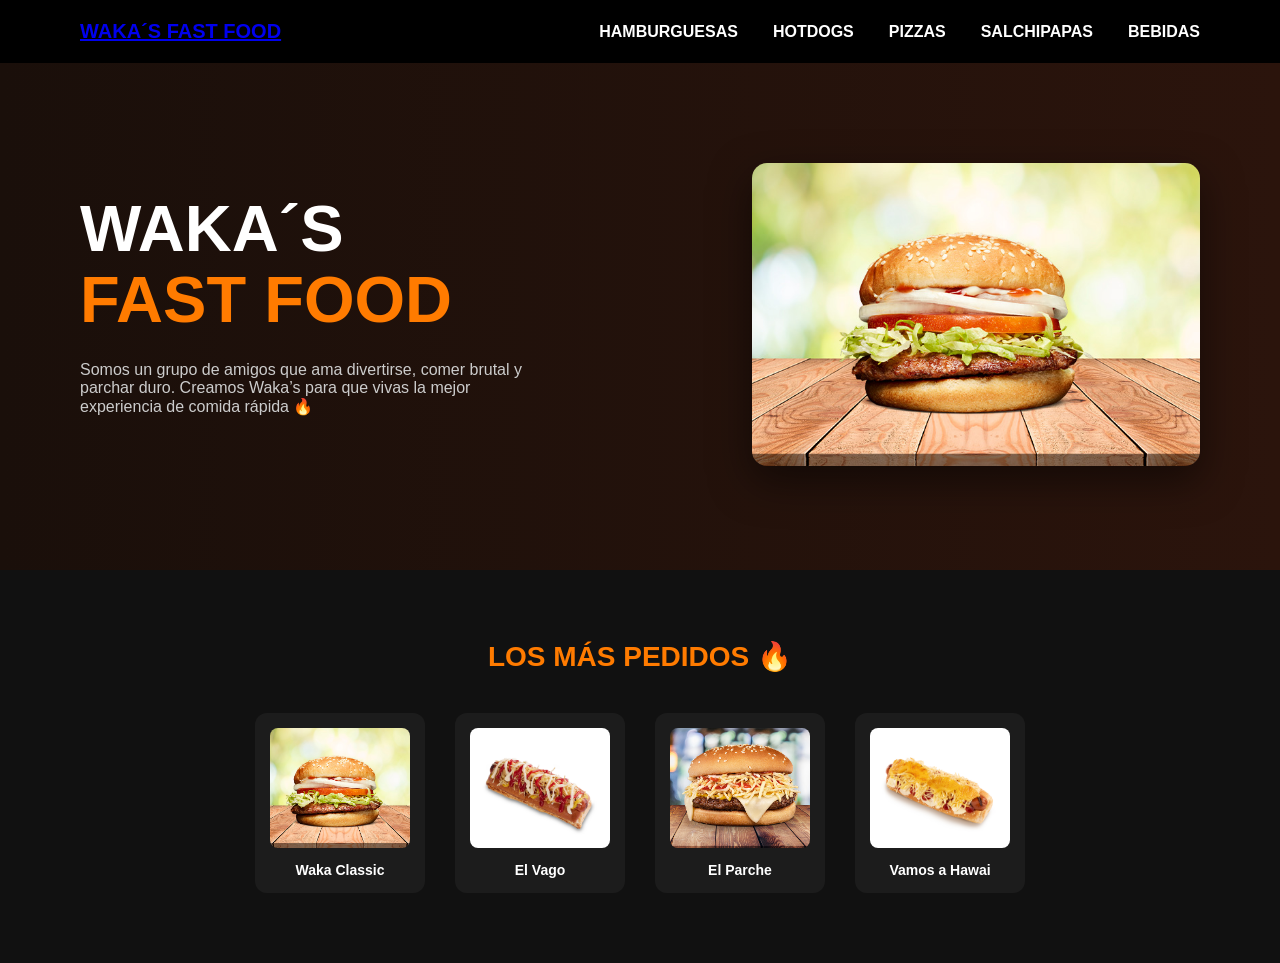
<file: index.html>
<!DOCTYPE html>
<html lang="es">
<head>
    <meta charset="UTF-8">
    <title>WAKA´S FAST FOOD</title>
    <link rel="stylesheet" href="styles.css">
</head>
<body>

<header>
    <nav class="navbar">
        <div class="logo">
            <a href="index.html">WAKA´S FAST FOOD</a>
        </div>
        <ul class="menu">
            <li><a href="index1.html">HAMBURGUESAS</a></li>
            <li><a href="index2.html">HOTDOGS</a></li>
            <li><a href="index3.html">PIZZAS</a></li>
            <li><a href="index4.html">SALCHIPAPAS</a></li>
            <li><a href="index5.html">BEBIDAS</a></li>
        </ul>
    </nav>
</header>

<!-- HERO SECTION -->
<section class="hero">

    <div class="hero-text">
        <h1>WAKA´S <br> <span>FAST FOOD</span></h1>
        <p>
            Somos un grupo de amigos que ama divertirse,
            comer brutal y parchar duro. Creamos Waka’s
            para que vivas la mejor experiencia de comida rápida 🔥
        </p>
    </div>

    <div class="hero-img">
        <img src="IMAGENES/Waka Classic.jpeg" alt="Hamburguesa principal">
    </div>

</section>

<!-- MÁS PEDIDOS -->
<section class="destacados">

    <h2>LOS MÁS PEDIDOS 🔥</h2>

    <div class="destacados-grid">

        <div class="mini-card">
            <img src="IMAGENES/Waka Classic.jpeg">
            <p>Waka Classic</p>
        </div>

        <div class="mini-card">
            <img src="IMAGENES/Sornero.jpg">
            <p>El Vago</p>
        </div>

        <div class="mini-card">
            <img src="IMAGENES/El parche Waka.jpeg">
            <p>El Parche</p>
        </div>

        <div class="mini-card">
            <img src="IMAGENES/Vamos a Hawai.jpg">
            <p>Vamos a Hawai</p>
        </div>

    </div>

</section>

</body>
</html>
</file>
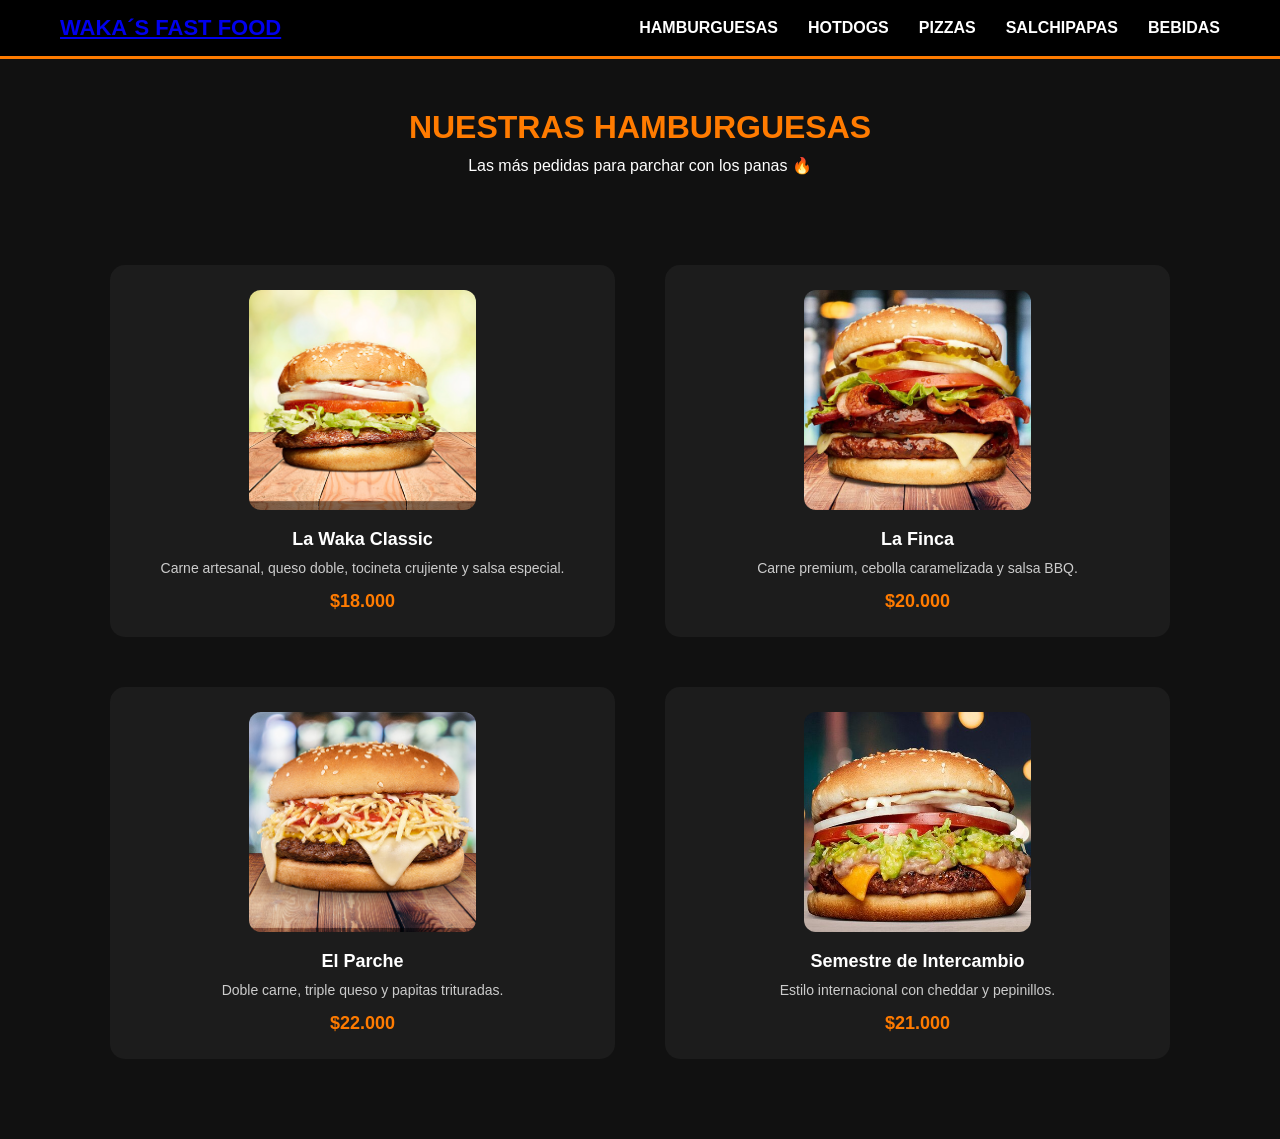
<file: index1.html>
<!DOCTYPE html>
<html lang="es">
<head>
    <meta charset="UTF-8">
    <title>Hamburguesas | WAKA´S FAST FOOD</title>
    <link rel="stylesheet" href="styles1.css">
</head>
<body>

<header>
    <nav class="navbar">
        <div class="logo">
            <a href="index.html">WAKA´S FAST FOOD</a>
        </div>
        <ul class="menu">
            <li><a href="index1.html">HAMBURGUESAS</a></li>
            <li><a href="index2.html">HOTDOGS</a></li>
            <li><a href="index3.html">PIZZAS</a></li>
            <li><a href="index4.html">SALCHIPAPAS</a></li>
            <li><a href="index5.html">BEBIDAS</a></li>
        </ul>
    </nav>
</header>
<section class="titulo-seccion">
    <h1>NUESTRAS HAMBURGUESAS</h1>
    <p>Las más pedidas para parchar con los panas 🔥</p>
</section>

<section class="menu-grid">

    <div class="card">
        <img src="IMAGENES/Waka Classic.jpeg" alt="Waka Classic">
        <h3>La Waka Classic</h3>
        <p>Carne artesanal, queso doble, tocineta crujiente y salsa especial.</p>
        <span class="precio">$18.000</span>
    </div>

    <div class="card">
        <img src="IMAGENES/La finca waka.jpg" alt="La Finca">
        <h3>La Finca</h3>
        <p>Carne premium, cebolla caramelizada y salsa BBQ.</p>
        <span class="precio">$20.000</span>
    </div>

    <div class="card">
        <img src="IMAGENES/El parche Waka.jpeg" alt="El Parche">
        <h3>El Parche</h3>
        <p>Doble carne, triple queso y papitas trituradas.</p>
        <span class="precio">$22.000</span>
    </div>

    <div class="card">
        <img src="IMAGENES/Semestre de Intercambio.jpg" alt="Semestre">
        <h3>Semestre de Intercambio</h3>
        <p>Estilo internacional con cheddar y pepinillos.</p>
        <span class="precio">$21.000</span>
    </div>

</section>

</body>
</html>
</file>
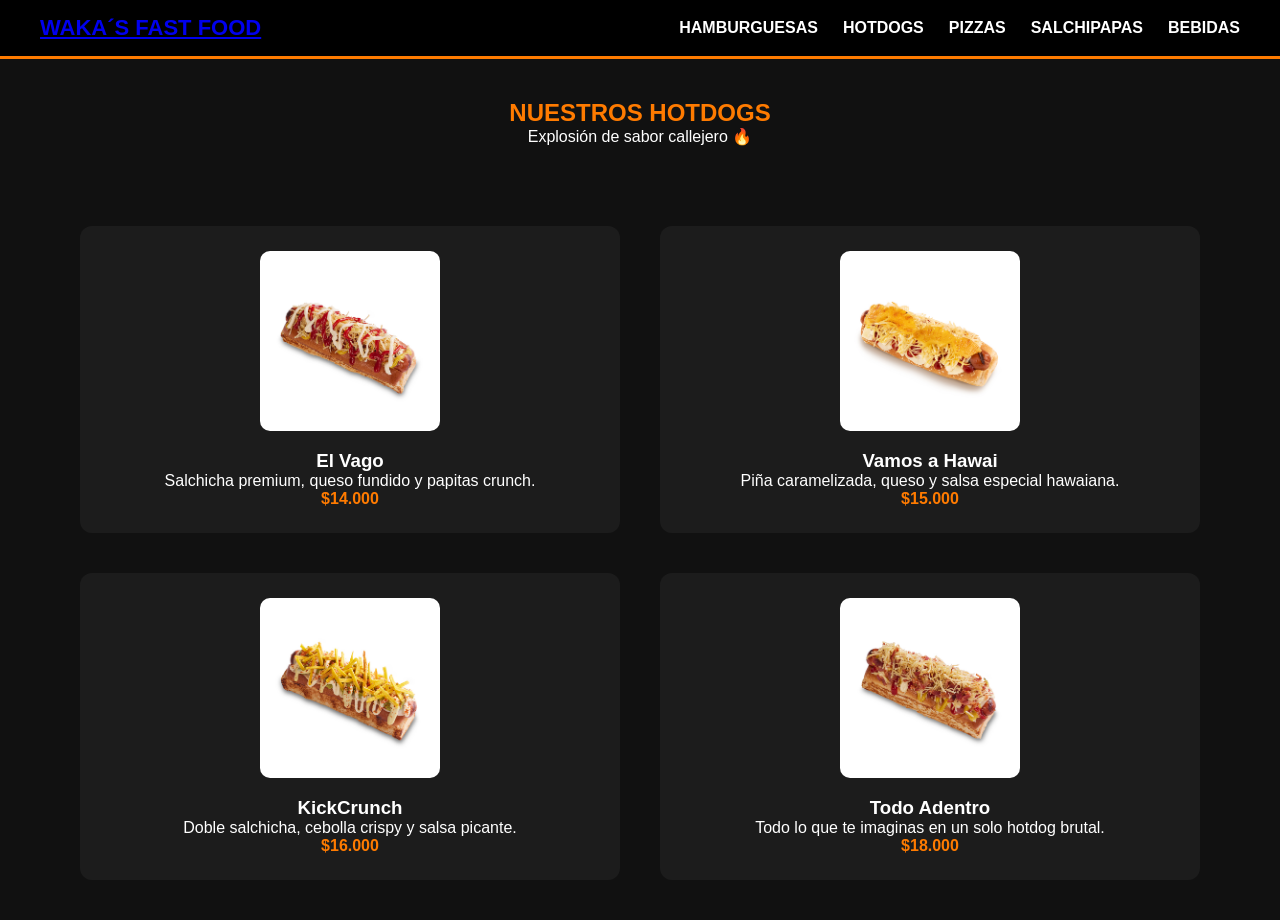
<file: index2.html>
<!DOCTYPE html>
<html lang="es">
<head>
    <meta charset="UTF-8">
    <title>HotDogs | WAKA´S FAST FOOD</title>
    <link rel="stylesheet" href="styles2.css">
</head>
<body>

<header>
    <nav class="navbar">
        <div class="logo">
            <a href="index.html">WAKA´S FAST FOOD</a>
        </div>
        <ul class="menu">
            <li><a href="index1.html">HAMBURGUESAS</a></li>
            <li><a href="index2.html">HOTDOGS</a></li>
            <li><a href="index3.html">PIZZAS</a></li>
            <li><a href="index4.html">SALCHIPAPAS</a></li>
            <li><a href="index5.html">BEBIDAS</a></li>
        </ul>
    </nav>
</header>

<section class="titulo-seccion">
    <h1>NUESTROS HOTDOGS</h1>
    <p>Explosión de sabor callejero 🔥</p>
</section>

<section class="menu-grid">

    <div class="card">
        <img src="IMAGENES/Sornero.jpg" alt="El Vago">
        <h3>El Vago</h3>
        <p>Salchicha premium, queso fundido y papitas crunch.</p>
        <span class="precio">$14.000</span>
    </div>

    <div class="card">
        <img src="IMAGENES/Vamos a Hawai.jpg" alt="Hawaiano">
        <h3>Vamos a Hawai</h3>
        <p>Piña caramelizada, queso y salsa especial hawaiana.</p>
        <span class="precio">$15.000</span>
    </div>

    <div class="card">
        <img src="IMAGENES/KickCrunch.jpg" alt="KickCrunch">
        <h3>KickCrunch</h3>
        <p>Doble salchicha, cebolla crispy y salsa picante.</p>
        <span class="precio">$16.000</span>
    </div>

    <div class="card">
        <img src="IMAGENES/TodoAdentro.jpg" alt="TodoAdentro">
        <h3>Todo Adentro</h3>
        <p>Todo lo que te imaginas en un solo hotdog brutal.</p>
        <span class="precio">$18.000</span>
    </div>

</section>

</body>
</html>
</file>
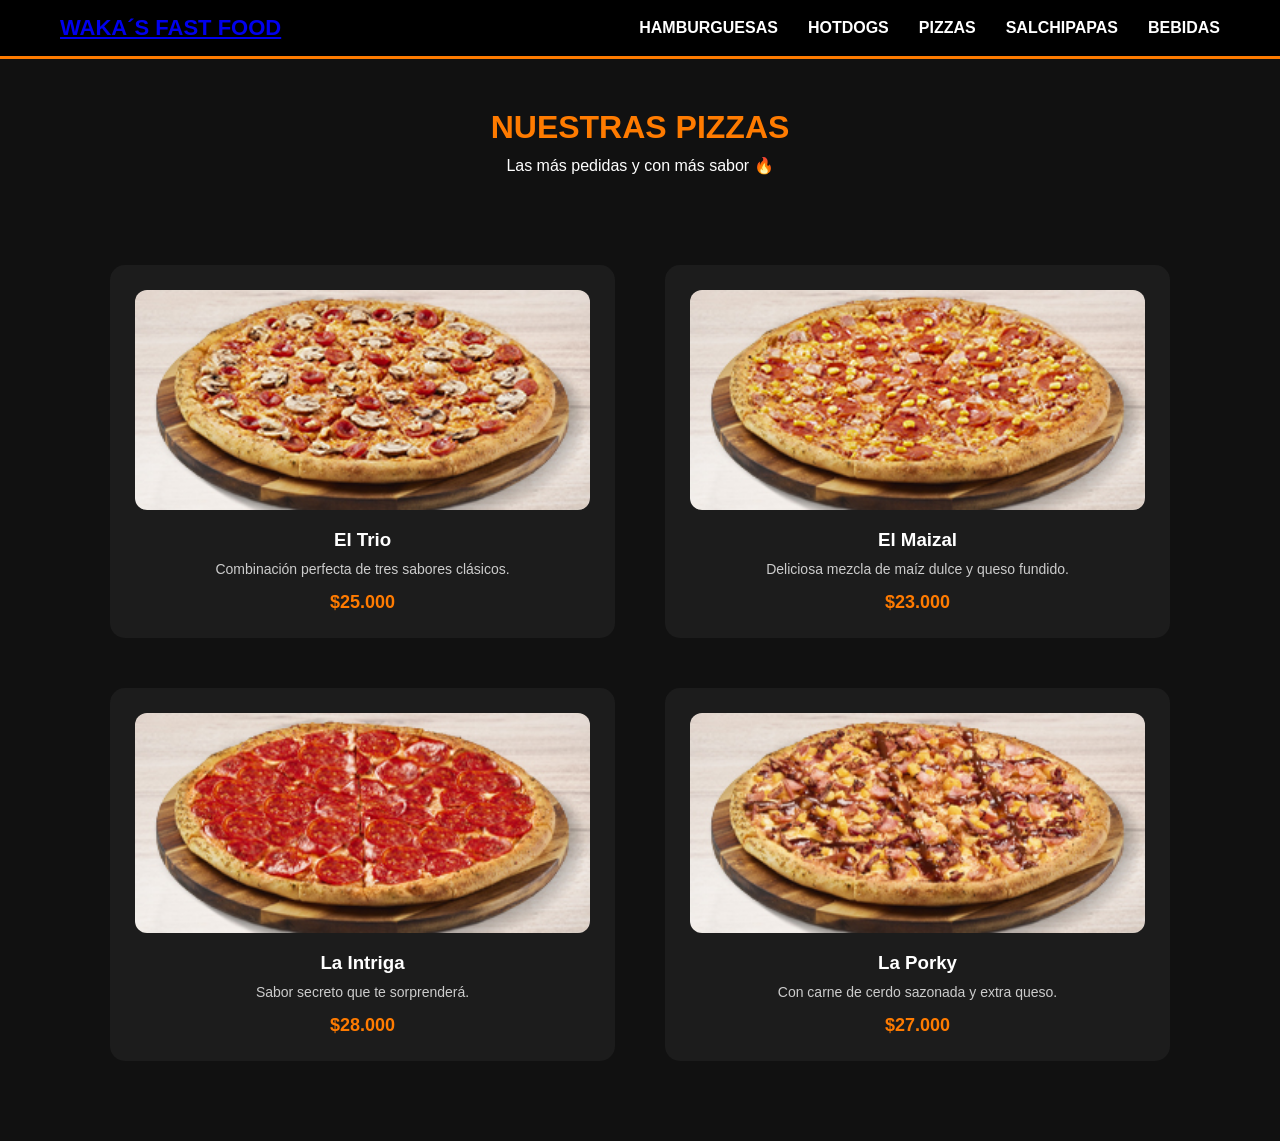
<file: index3.html>
<!DOCTYPE html>
<html lang="es">
<head>
    <meta charset="UTF-8">
    <title>PIZZAS</title>
    <link rel="stylesheet" href="styles3.css">
</head>
<body>

    <!-- NAVBAR -->
<header>
    <nav class="navbar">
        <div class="logo">
            <a href="index.html">WAKA´S FAST FOOD</a>
        </div>
        <ul class="menu">
            <li><a href="index1.html">HAMBURGUESAS</a></li>
            <li><a href="index2.html">HOTDOGS</a></li>
            <li><a href="index3.html">PIZZAS</a></li>
            <li><a href="index4.html">SALCHIPAPAS</a></li>
            <li><a href="index5.html">BEBIDAS</a></li>
        </ul>
    </nav>
</header>

    <!-- TITULO -->
    <section class="titulo-seccion">
        <h1>NUESTRAS PIZZAS</h1>
        <p>Las más pedidas y con más sabor 🔥</p>
    </section>

    <!-- GRID 2 COLUMNAS -->
    <section class="menu-grid">

        <div class="card">
            <img src="IMAGENES/Un trio.jpg" alt="Pizza El Trio">
            <h3>El Trio</h3>
            <p>Combinación perfecta de tres sabores clásicos.</p>
            <span class="precio">$25.000</span>
        </div>

        <div class="card">
            <img src="IMAGENES/Maizal.jpg" alt="Pizza El Maizal">
            <h3>El Maizal</h3>
            <p>Deliciosa mezcla de maíz dulce y queso fundido.</p>
            <span class="precio">$23.000</span>
        </div>

        <div class="card">
            <img src="IMAGENES/La Intriga.jpg" alt="Pizza La Intriga">
            <h3>La Intriga</h3>
            <p>Sabor secreto que te sorprenderá.</p>
            <span class="precio">$28.000</span>
        </div>

        <div class="card">
            <img src="IMAGENES/Porky con Sazon.jpg" alt="Pizza La Porky">
            <h3>La Porky</h3>
            <p>Con carne de cerdo sazonada y extra queso.</p>
            <span class="precio">$27.000</span>
        </div>

    </section>

</body>
</html>
</file>
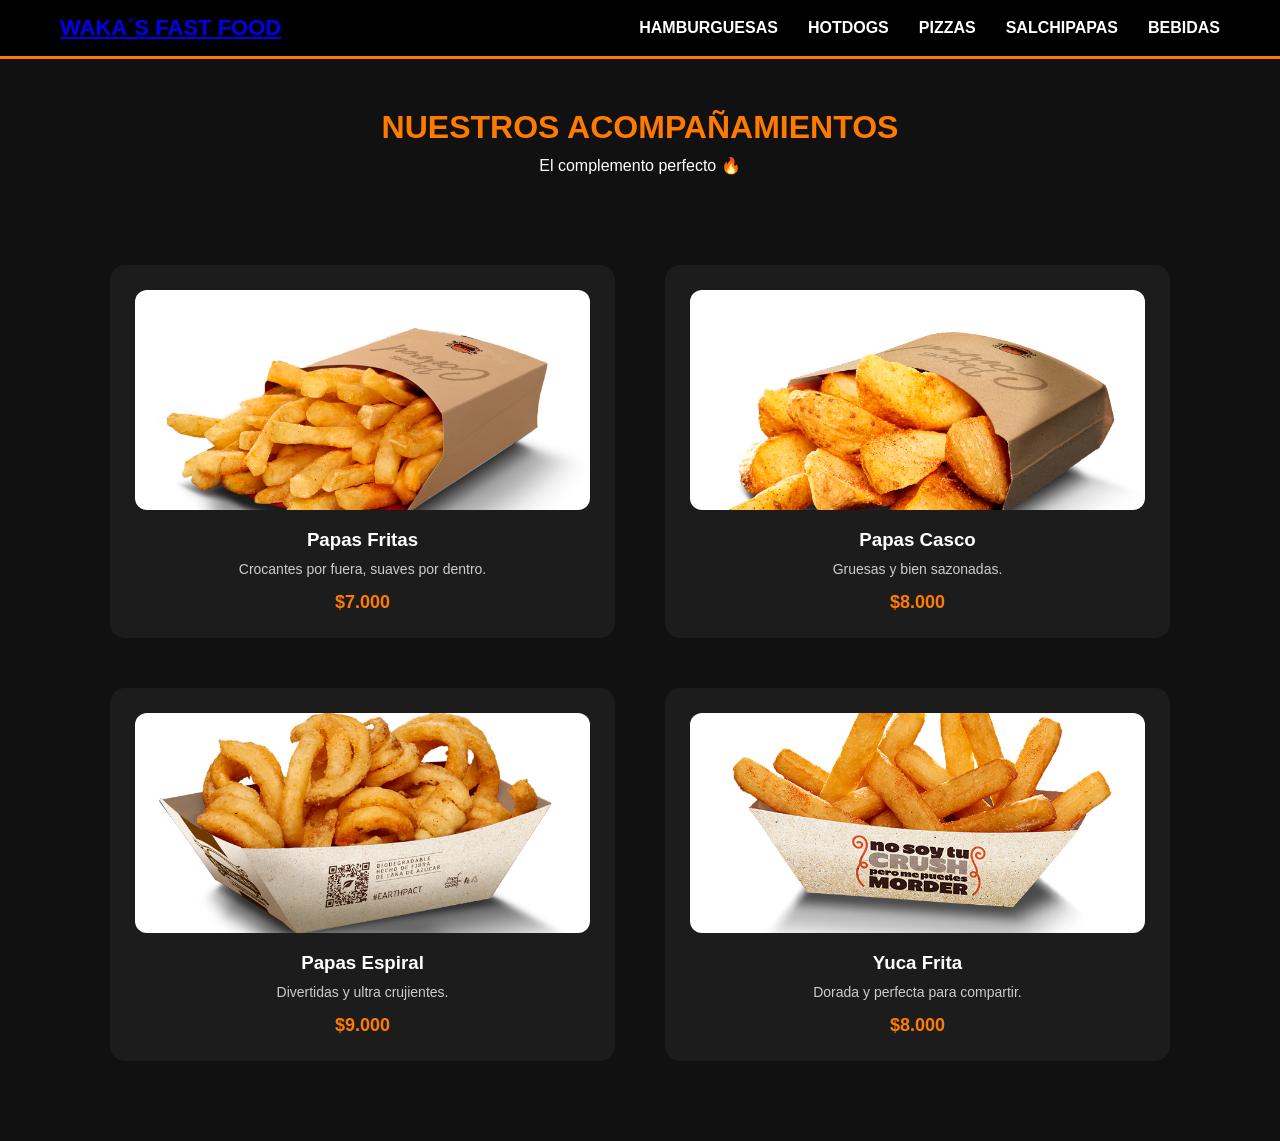
<file: index4.html>
<!DOCTYPE html>
<html lang="es">
<head>
    <meta charset="UTF-8">
    <title>Acompañamientos | WAKA´S FAST FOOD</title>
    <link rel="stylesheet" href="styles4.css">
</head>
<body>

    <!-- Barra superior -->
<header>
    <nav class="navbar">
        <div class="logo">
            <a href="index.html">WAKA´S FAST FOOD</a>
        </div>
        <ul class="menu">
            <li><a href="index1.html">HAMBURGUESAS</a></li>
            <li><a href="index2.html">HOTDOGS</a></li>
            <li><a href="index3.html">PIZZAS</a></li>
            <li><a href="index4.html">SALCHIPAPAS</a></li>
            <li><a href="index5.html">BEBIDAS</a></li>
        </ul>
    </nav>
</header>

    <!-- Título -->
    <section class="titulo-seccion">
        <h1>NUESTROS ACOMPAÑAMIENTOS</h1>
        <p>El complemento perfecto 🔥</p>
    </section>

    <!-- Grid de productos -->
    <section class="menu-grid">

        <div class="card">
            <img src="IMAGENES/Papas Fritas.jpg" alt="Papas Fritas">
            <h3>Papas Fritas</h3>
            <p>Crocantes por fuera, suaves por dentro.</p>
            <span class="precio">$7.000</span>
        </div>

        <div class="card">
            <img src="IMAGENES/Papas en casco.jpg" alt="Papas Casco">
            <h3>Papas Casco</h3>
            <p>Gruesas y bien sazonadas.</p>
            <span class="precio">$8.000</span>
        </div>

        <div class="card">
            <img src="IMAGENES/Papa Espiral.jpg" alt="Papas Espiral">
            <h3>Papas Espiral</h3>
            <p>Divertidas y ultra crujientes.</p>
            <span class="precio">$9.000</span>
        </div>

        <div class="card">
            <img src="IMAGENES/Yuca Frita.jpg" alt="Yuca Frita">
            <h3>Yuca Frita</h3>
            <p>Dorada y perfecta para compartir.</p>
            <span class="precio">$8.000</span>
        </div>

    </section>

</body>
</html>
</file>
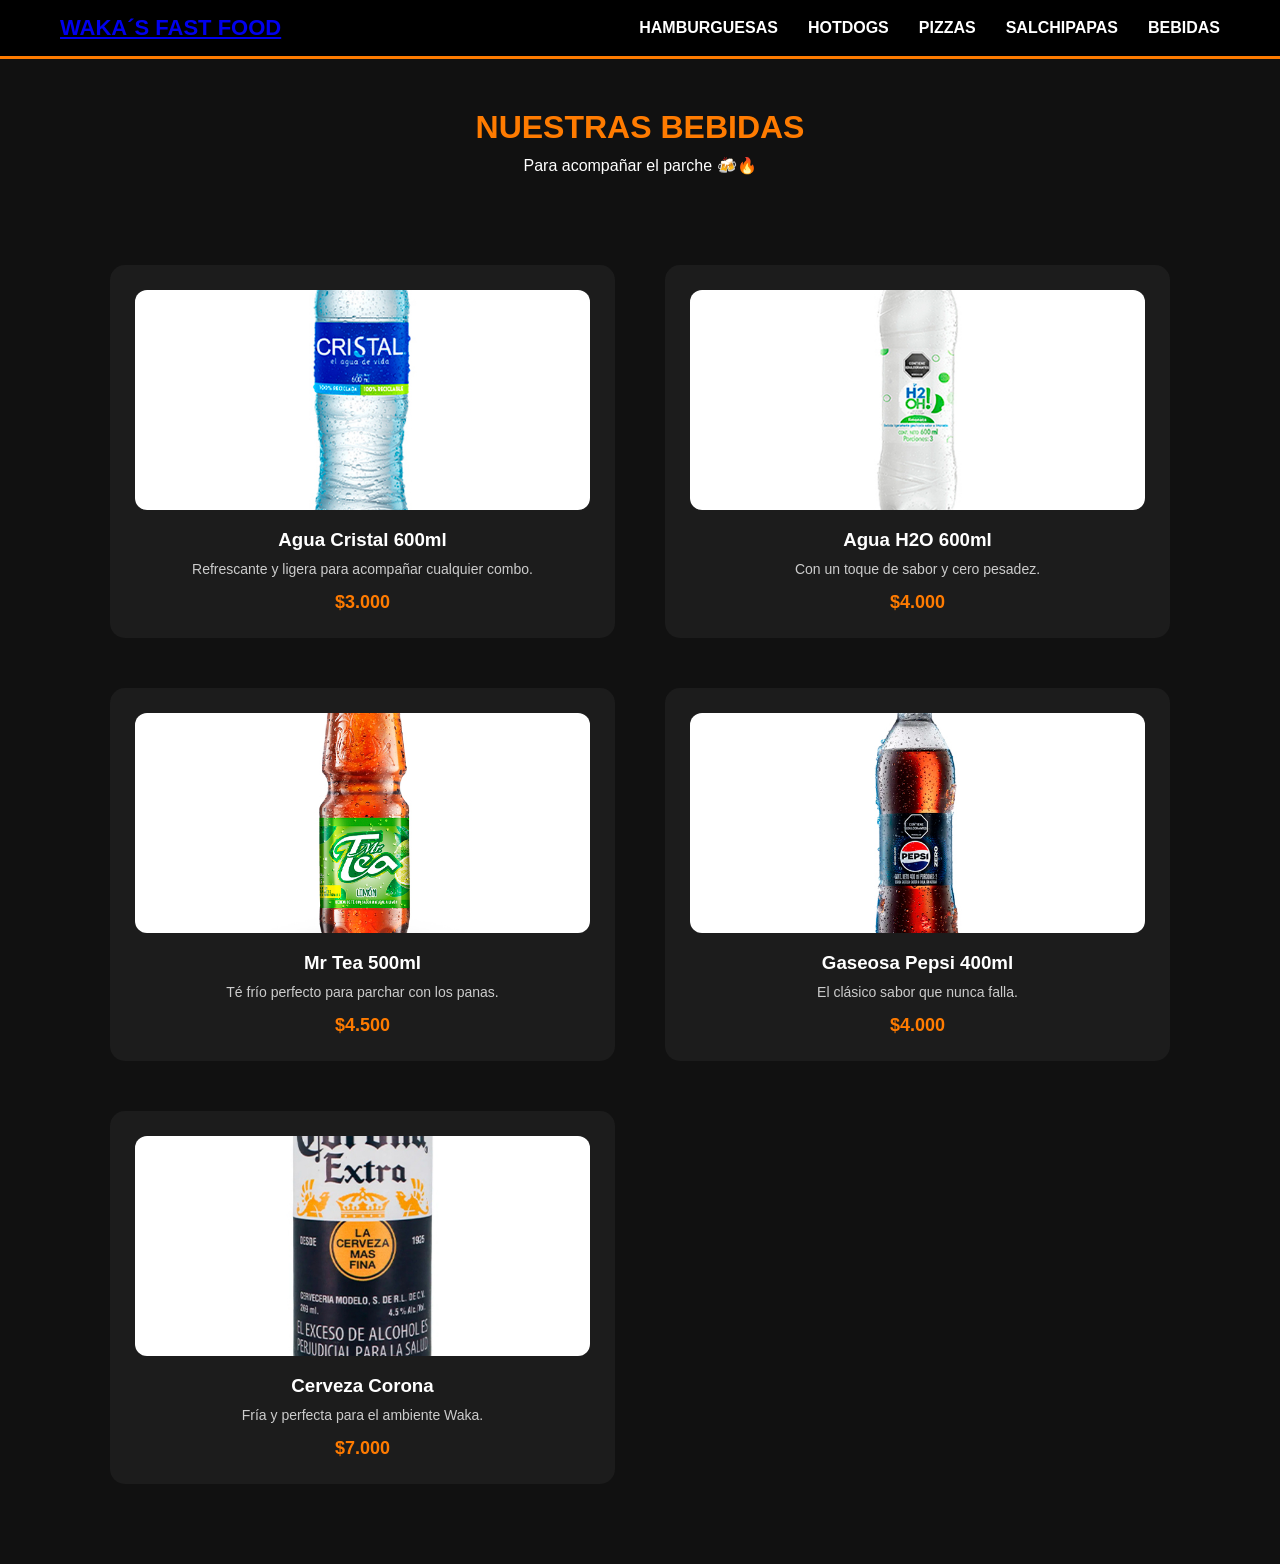
<file: index5.html>
<!DOCTYPE html>
<html lang="es">
<head>
    <meta charset="UTF-8">
    <title>BEBIDAS | WAKA´S FAST FOOD</title>
    <link rel="stylesheet" href="styles5.css">
</head>
<body>

    <!-- NAVBAR -->
<header>
    <nav class="navbar">
        <div class="logo">
            <a href="index.html">WAKA´S FAST FOOD</a>
        </div>
        <ul class="menu">
            <li><a href="index1.html">HAMBURGUESAS</a></li>
            <li><a href="index2.html">HOTDOGS</a></li>
            <li><a href="index3.html">PIZZAS</a></li>
            <li><a href="index4.html">SALCHIPAPAS</a></li>
            <li><a href="index5.html">BEBIDAS</a></li>
        </ul>
    </nav>
</header>

    <!-- TÍTULO -->
    <section class="titulo-seccion">
        <h1>NUESTRAS BEBIDAS</h1>
        <p>Para acompañar el parche 🍻🔥</p>
    </section>

    <!-- GRID DE PRODUCTOS -->
    <section class="menu-grid">

        <div class="card">
            <img src="IMAGENES/Agua Cristal.jpg" alt="Agua Cristal">
            <h3>Agua Cristal 600ml</h3>
            <p>Refrescante y ligera para acompañar cualquier combo.</p>
            <span class="precio">$3.000</span>
        </div>

        <div class="card">
            <img src="IMAGENES/Agua H2o.jpg" alt="Agua H2O">
            <h3>Agua H2O 600ml</h3>
            <p>Con un toque de sabor y cero pesadez.</p>
            <span class="precio">$4.000</span>
        </div>

        <div class="card">
            <img src="IMAGENES/Mr Tea.jpg" alt="Mr Tea">
            <h3>Mr Tea 500ml</h3>
            <p>Té frío perfecto para parchar con los panas.</p>
            <span class="precio">$4.500</span>
        </div>

        <div class="card">
            <img src="IMAGENES/Gaseosa Pepsi.jpg" alt="Pepsi">
            <h3>Gaseosa Pepsi 400ml</h3>
            <p>El clásico sabor que nunca falla.</p>
            <span class="precio">$4.000</span>
        </div>

        <div class="card">
            <img src="IMAGENES/Cerveza Corona.jpg" alt="Corona">
            <h3>Cerveza Corona</h3>
            <p>Fría y perfecta para el ambiente Waka.</p>
            <span class="precio">$7.000</span>
        </div>

    </section>

</body>
</html>
</file>
<file: styles.css>
/* =========================
   RESET
========================= */
* {
    margin: 0;
    padding: 0;
    box-sizing: border-box;
}

body {
    font-family: Arial, Helvetica, sans-serif;
    background-color: #111;
    color: white;
}

/* =========================
   NAVBAR
========================= */
.navbar {
    display: flex;
    justify-content: space-between;
    align-items: center;
    padding: 20px 80px;
    background-color: #000;
}

.logo {
    font-size: 20px;
    font-weight: bold;
    color: #ff7b00;
}

.menu {
    list-style: none;
    display: flex;
    gap: 35px;
}

.menu a {
    text-decoration: none;
    color: white;
    font-weight: bold;
    transition: 0.3s ease;
}

.menu a:hover {
    color: #ff7b00;
}

/* =========================
   HERO SECTION
========================= */
.hero {
    display: flex;
    justify-content: space-between;
    align-items: center;
    padding: 100px 80px;
    background: linear-gradient(to right, #1a0f0a, #2b140c);
}

.hero-text {
    width: 50%;
}

.hero-text h1 {
    font-size: 65px;
    line-height: 1.1;
}

.hero-text span {
    color: #ff7b00;
}

.hero-text p {
    margin: 25px 0;
    color: #ccc;
    font-size: 16px;
    width: 85%;
}

.btn {
    display: inline-block;
    padding: 12px 30px;
    background-color: #ff7b00;
    color: black;
    text-decoration: none;
    border-radius: 30px;
    font-weight: bold;
    transition: 0.3s ease;
}

.btn:hover {
    background-color: #ffa94d;
}

/* IMAGEN HERO */
.hero-img {
    width: 40%;
}

.hero-img img {
    width: 100%;
    border-radius: 15px;
    box-shadow: 0 15px 40px rgba(0,0,0,0.5);
}

/* =========================
   DESTACADOS
========================= */
.destacados {
    padding: 70px 80px;
    text-align: center;
    background-color: #111;
}

.destacados h2 {
    margin-bottom: 40px;
    font-size: 28px;
    color: #ff7b00;
}

.destacados-grid {
    display: flex;
    justify-content: center;
    gap: 30px;
}

/* MINI CARDS */
.mini-card {
    background-color: #1c1c1c;
    padding: 15px;
    border-radius: 12px;
    width: 170px;
    transition: 0.3s ease;
}

.mini-card:hover {
    transform: translateY(-5px);
    box-shadow: 0 10px 25px rgba(255, 123, 0, 0.3);
}

.mini-card img {
    width: 100%;
    height: 120px;
    object-fit: cover;
    border-radius: 8px;
    margin-bottom: 10px;
}

.mini-card p {
    font-size: 14px;
    font-weight: bold;
}

/* =========================
   RESPONSIVE
========================= */
@media (max-width: 900px) {

    .hero {
        flex-direction: column;
        text-align: center;
        padding: 60px 30px;
    }

    .hero-text {
        width: 100%;
        margin-bottom: 40px;
    }

    .hero-img {
        width: 80%;
    }

    .destacados-grid {
        flex-wrap: wrap;
    }
}
</file>
<file: styles1.css>
/* RESET */
* {
    margin: 0;
    padding: 0;
    box-sizing: border-box;
}

body {
    font-family: Arial, Helvetica, sans-serif;
    background-color: #111;
    color: white;
}

/* NAVBAR */
.navbar {
    display: flex;
    justify-content: space-between;
    align-items: center;
    padding: 15px 60px;
    background-color: #000;
    border-bottom: 3px solid #ff7b00;
}

.logo {
    font-size: 22px;
    font-weight: bold;
    color: #ff7b00;
}

.menu {
    list-style: none;
    display: flex;
    gap: 30px;
}

.menu a {
    text-decoration: none;
    color: white;
    font-weight: bold;
}

.menu a:hover {
    color: #ff7b00;
}

/* TITULO */
.titulo-seccion {
    text-align: center;
    padding: 50px 20px;
}

.titulo-seccion h1 {
    font-size: 32px;
    color: #ff7b00;
    margin-bottom: 10px;
}

/* GRID 2 COLUMNAS BIEN CENTRADO */
.menu-grid {
    max-width: 1100px;   /* limita el ancho */
    margin: auto;        /* centra el grid */
    display: grid;
    grid-template-columns: repeat(2, 1fr);
    gap: 50px;
    padding: 40px 20px 80px;
}

/* CARDS */
.card {
    background-color: #1c1c1c;
    padding: 25px;
    border-radius: 15px;
    text-align: center;
    transition: 0.3s ease;
}

.card:hover {
    transform: translateY(-6px);
    box-shadow: 0 10px 25px rgba(255, 123, 0, 0.3);
}

/* IMAGEN BIEN PROPORCIONADA */
.card img {
    width: 50%;
    height: 220px;
    object-fit: cover;
    border-radius: 12px;
    margin-bottom: 15px;
}

/* TITULO */
.card h3 {
    margin-bottom: 10px;
    font-size: 18px;
}

/* DESCRIPCION */
.card p {
    font-size: 14px;
    color: #ccc;
    margin-bottom: 15px;
}

/* PRECIO */
.precio {
    font-size: 18px;
    font-weight: bold;
    color: #ff7b00;
}

/* RESPONSIVE (CELULAR = 1 COLUMNA) */
@media (max-width: 768px) {
    .menu-grid {
        grid-template-columns: 1fr;
    }
}
</file>
<file: styles2.css>
* {
    margin: 0;
    padding: 0;
    box-sizing: border-box;
}

body {
    font-family: Arial, Helvetica, sans-serif;
    background-color: #111;
    color: white;
}

/* NAVBAR */
.navbar {
    display: flex;
    justify-content: space-between;
    align-items: center;
    background-color: #000;
    padding: 15px 40px;
    border-bottom: 3px solid  #ff7b00;
}

.logo {
    font-size: 22px;
    font-weight: bold;
    color:  #ff7b00;
}

.menu {
    list-style: none;
    display: flex;
    gap: 25px;
}

.menu li a {
    text-decoration: none;
    color: white;
    font-weight: bold;
}

.menu li a:hover {
    color:  #ff7b00;
}

/* TITULO */
.titulo-seccion {
    text-align: center;
    padding: 40px;
}

.titulo-seccion h1 {
    color:  #ff7b00;
}

/* GRID 2 COLUMNAS */
.menu-grid {
    display: grid;
    grid-template-columns: repeat(2, 1fr);
    gap: 40px;
    padding: 40px 80px;
}

.card {
    background-color: #1c1c1c;
    padding: 25px;
    border-radius: 12px;
    text-align: center;
    transition: 0.3s;
}

.card:hover {
    transform: scale(1.05);
}

.card img {
    width: 180px;
    height: 180px;
    object-fit: cover;
    border-radius: 10px;
    margin-bottom: 15px;
}

.precio {
    font-weight: bold;
    color:  #ff7b00;
}
</file>
<file: styles3.css>
/* RESET */
* {
    margin: 0;
    padding: 0;
    box-sizing: border-box;
}

body {
    font-family: Arial, Helvetica, sans-serif;
    background-color: #111;
    color: white;
}

/* NAVBAR */
.navbar {
    display: flex;
    justify-content: space-between;
    align-items: center;
    padding: 15px 60px;
    background-color: #000;
    border-bottom: 3px solid #ff7b00;
}

.logo {
    font-size: 22px;
    font-weight: bold;
    color: #ff7b00;
}

.menu {
    list-style: none;
    display: flex;
    gap: 30px;
}

.menu a {
    text-decoration: none;
    color: white;
    font-weight: bold;
}

.menu a:hover {
    color: #ff7b00;
}

/* TITULO */
.titulo-seccion {
    text-align: center;
    padding: 50px 20px;
}

.titulo-seccion h1 {
    font-size: 32px;
    color: #ff7b00;
    margin-bottom: 10px;
}

/* GRID */
.menu-grid {
    max-width: 1100px;
    margin: auto;
    display: grid;
    grid-template-columns: repeat(2, 1fr);
    gap: 50px;
    padding: 40px 20px 80px;
}

/* CARDS */
.card {
    background-color: #1c1c1c;
    padding: 25px;
    border-radius: 15px;
    text-align: center;
    transition: 0.3s ease;
}

.card:hover {
    transform: translateY(-6px);
    box-shadow: 0 10px 25px rgba(255, 123, 0, 0.3);
}

.card img {
    width: 100%;
    height: 220px;
    object-fit: cover;
    border-radius: 12px;
    margin-bottom: 15px;
}

.card h3 {
    margin-bottom: 10px;
}

.card p {
    font-size: 14px;
    color: #ccc;
    margin-bottom: 15px;
}

.precio {
    font-size: 18px;
    font-weight: bold;
    color: #ff7b00;
}

/* RESPONSIVE */
@media (max-width: 768px) {
    .menu-grid {
        grid-template-columns: 1fr;
    }
}
</file>
<file: styles4.css>
/* RESET */
* {
    margin: 0;
    padding: 0;
    box-sizing: border-box;
}

body {
    font-family: Arial, Helvetica, sans-serif;
    background-color: #111;
    color: white;
}

/* NAVBAR */
.navbar {
    display: flex;
    justify-content: space-between;
    align-items: center;
    padding: 15px 60px;
    background-color: #000;
    border-bottom: 3px solid #ff7b00;
}

.logo {
    font-size: 22px;
    font-weight: bold;
    color: #ff7b00;
}

.menu {
    list-style: none;
    display: flex;
    gap: 30px;
}

.menu a {
    text-decoration: none;
    color: white;
    font-weight: bold;
}

.menu a:hover {
    color: #ff7b00;
}

/* TITULO */
.titulo-seccion {
    text-align: center;
    padding: 50px 20px;
}

.titulo-seccion h1 {
    font-size: 32px;
    color: #ff7b00;
    margin-bottom: 10px;
}

/* GRID */
.menu-grid {
    max-width: 1100px;
    margin: auto;
    display: grid;
    grid-template-columns: repeat(2, 1fr);
    gap: 50px;
    padding: 40px 20px 80px;
}

/* CARDS */
.card {
    background-color: #1c1c1c;
    padding: 25px;
    border-radius: 15px;
    text-align: center;
    transition: 0.3s ease;
}

.card:hover {
    transform: translateY(-6px);
    box-shadow: 0 10px 25px rgba(255, 123, 0, 0.3);
}

.card img {
    width: 100%;
    height: 220px;
    object-fit: cover;
    border-radius: 12px;
    margin-bottom: 15px;
}

.card h3 {
    margin-bottom: 10px;
}

.card p {
    font-size: 14px;
    color: #ccc;
    margin-bottom: 15px;
}

.precio {
    font-size: 18px;
    font-weight: bold;
    color: #ff7b00;
}

/* RESPONSIVE */
@media (max-width: 768px) {
    .menu-grid {
        grid-template-columns: 1fr;
    }
}
</file>
<file: styles5.css>
/* RESET */
* {
    margin: 0;
    padding: 0;
    box-sizing: border-box;
}

body {
    font-family: Arial, Helvetica, sans-serif;
    background-color: #111;
    color: white;
}

/* NAVBAR */
.navbar {
    display: flex;
    justify-content: space-between;
    align-items: center;
    padding: 15px 60px;
    background-color: #000;
    border-bottom: 3px solid #ff7b00;
}

.logo {
    font-size: 22px;
    font-weight: bold;
    color: #ff7b00;
}

.menu {
    list-style: none;
    display: flex;
    gap: 30px;
}

.menu a {
    text-decoration: none;
    color: white;
    font-weight: bold;
}

.menu a:hover {
    color: #ff7b00;
}

/* TITULO */
.titulo-seccion {
    text-align: center;
    padding: 50px 20px;
}

.titulo-seccion h1 {
    font-size: 32px;
    color: #ff7b00;
    margin-bottom: 10px;
}

/* GRID */
.menu-grid {
    max-width: 1100px;
    margin: auto;
    display: grid;
    grid-template-columns: repeat(2, 1fr);
    gap: 50px;
    padding: 40px 20px 80px;
}

/* CARDS */
.card {
    background-color: #1c1c1c;
    padding: 25px;
    border-radius: 15px;
    text-align: center;
    transition: 0.3s ease;
}

.card:hover {
    transform: translateY(-6px);
    box-shadow: 0 10px 25px rgba(255, 123, 0, 0.3);
}

.card img {
    width: 100%;
    height: 220px;
    object-fit: cover;
    border-radius: 12px;
    margin-bottom: 15px;
}

.card h3 {
    margin-bottom: 10px;
}

.card p {
    font-size: 14px;
    color: #ccc;
    margin-bottom: 15px;
}

.precio {
    font-size: 18px;
    font-weight: bold;
    color: #ff7b00;
}

/* RESPONSIVE */
@media (max-width: 768px) {
    .menu-grid {
        grid-template-columns: 1fr;
    }
}
</file>
